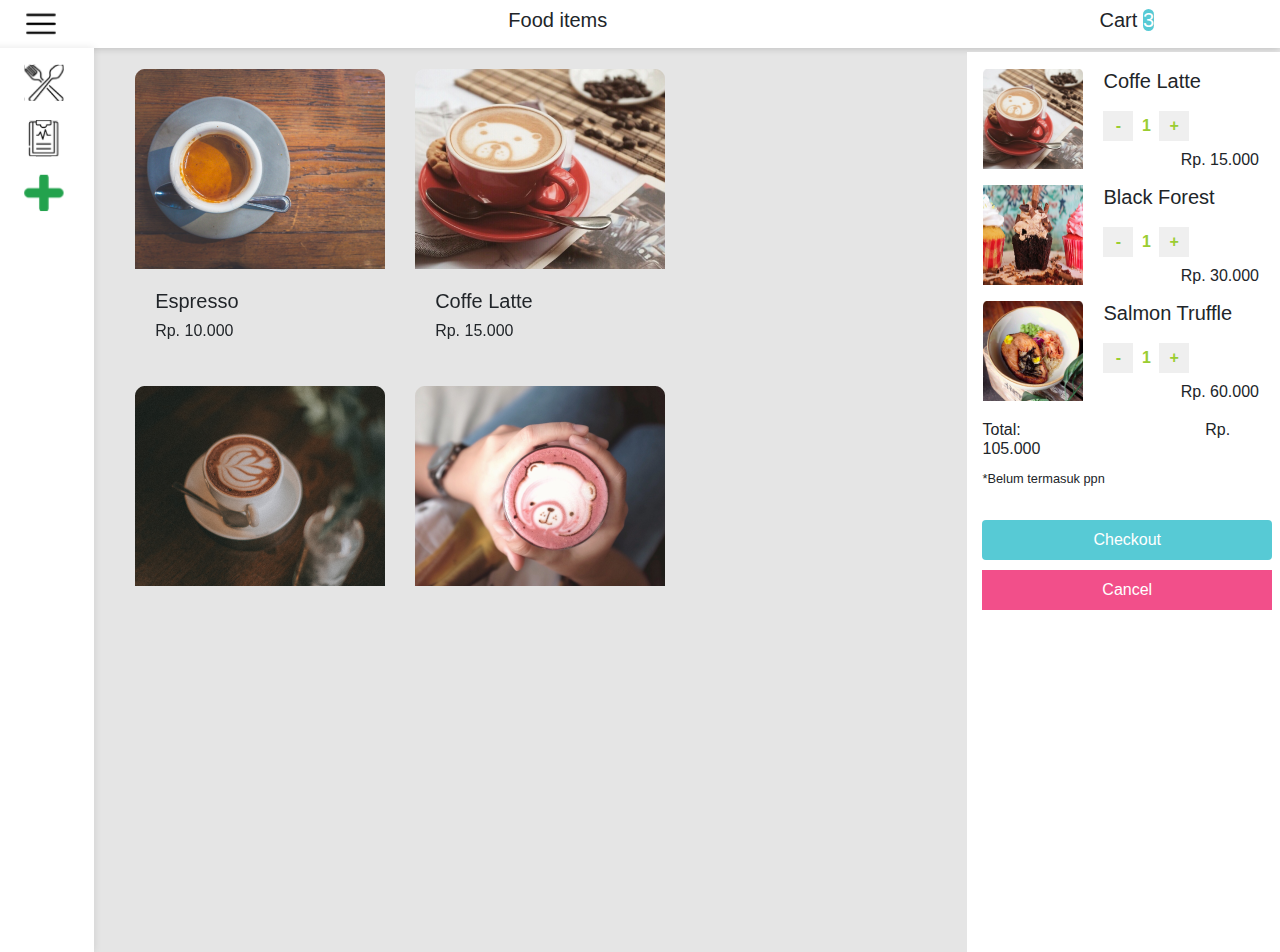
<file: checkout.html>
<!DOCTYPE html>
<html lang="en">

<head>
    <meta charset="UTF-8">
    <meta name="viewport" content="width=device-width, initial-scale=1.0">
    <title>Checkout</title>
    <!-- CSS -->
    <link rel="stylesheet" href="css/bootstrap.min.css">
    <link rel="stylesheet" href="css/style2.css">
    <link rel="stylesheet" href="script/jquery.nice-number.css">

</head>

<body>

    <nav class="navbar navbar-light ">
        <a class="navbar-brand" href="#">
            <img src="images/menu (1).svg" width="30" height="30" class="d-inline-block align-top" alt=""
                loading="lazy">
        </a>
        <div class="justify-content-center mx-auto">
            <div class="food-name-brand mx-auto">
                <h5>Food items</h5>
            </div>
        </div>
        <div class="food-name-cart" style="margin-right:110px;">
            <h5>Cart <span style="background-color:#57CAD5; border-radius:100px; color:white;">3</span></h5>
        </div>

    </nav>


    <section id="main-side-aside">
        <div class="row">
            <div class="col-md-1" style="background-color:#ffff;">
                <div class="sidebar pl-4">
                    <a href=""><img src="images/fork.svg" alt="" width="40" height="40"></a>
                    <a href=""><img src="images/clipboard.svg" alt="" width="40" height="40"></a>
                    <a href=""><img src="images/add.svg" alt="" width="40" height="40"></a>
                </div>
            </div>
            <div class="col-md-8 mt-1">
                <div class="card d-inline-block mt-3">
                    <img src="images/ESPRESSO.png" alt="" width="250" height="200">
                    <div class="card-body">
                        <h5>Espresso</h5>
                        <h6>Rp. 10.000</h6>
                    </div>
                </div>
                <div class="card d-inline-block mt-3">
                    <img src="images/COFFELATTE.png" alt="" width="250" height="200">
                    <div class="card-body">
                        <h5>Coffe Latte</h5>
                        <h6>Rp. 15.000</h6>
                    </div>
                </div>
                <div class="card d-inline-block mt-3">
                    <img src="images/CAPPUCCINO.png" alt="" width="250" height="200">
                    <div class="card-body">
                        <h5>Cappucino</h5>
                        <h6>Rp. 10.000</h6>
                    </div>
                </div>
                <div class="card d-inline-block mt-3">
                    <img src="images/REDVELVET.png" alt="" width="250" height="200">
                    <div class="card-body">
                        <h5>Red Velvet Latte</h5>
                        <h6>Rp. 33.000</h6>
                    </div>
                </div>
                <div class="card d-inline-block mt-3">
                    <img src="images/CHOCORHUM.jpg" alt="" width="250" height="200">
                    <div class="card-body">
                        <h5>Choco Rhum</h5>
                        <h6>Rp. 28.000</h6>
                    </div>
                </div>
                <div class="card d-inline-block mt-3">
                    <img src="images/BLACKFOREST.jpg" alt="" width="250" height="200">
                    <div class="card-body">
                        <h5>Black Forest</h5>
                        <h6>Rp. 30.000</h6>
                    </div>
                </div>
                <div class="card d-inline-block mt-3">
                    <img src="images/CHICKENKATSU.png" alt="" width="250" height="200">
                    <div class="card-body">
                        <h5>Chicken Katsu Dabu-dabu</h5>
                        <h6>Rp. 60.000</h6>
                    </div>
                </div>
                <div class="card d-inline-block mt-3">
                    <img src="images/SALMONTRUFFLE.png" alt="" width="250" height="200">
                    <div class="card-body">
                        <h5>Salmon Truffle</h5>
                        <h6>Rp. 60.000</h6>
                    </div>
                </div>
                <div class="card d-inline-block mt-3">
                    <img src="images/WIENER.png" alt="" width="250" height="200">
                    <div class="card-body">
                        <h5>Wiener Schnitzel</h5>
                        <h6>Rp. 69.000</h6>
                    </div>
                </div>

            </div>
            <div class="col-md-3 mt-1" style="background-color: #ffff; height: 100vh;">
                <div class="card-listed">
                    <div class="card mt-3">
                        <div class="row no-gutters">
                            <img src="images/COFFELATTE.png" alt="" width="100" height="100">
                            <div class="card-body">
                                <h5>Coffe Latte</h5>
                                <input type="number" value="1" min="1">
                                <h6>Rp. 15.000</h6>
                            </div>
                        </div>
                    </div>
                    <div class="card mt-3">
                        <div class="row no-gutters">
                            <img src="images/BLACKFOREST.jpg" alt="" width="100" height="100">
                            <div class="card-body">
                                <h5>Black Forest</h5>
                                <input type="number" value="1" min="1">
                                <h6>Rp. 30.000</h6>
                            </div>
                        </div>
                    </div>
                    <div class="card mt-3">
                        <div class="row no-gutters">
                            <img src="images/SALMONTRUFFLE.png" alt="" width="100" height="100">
                            <div class="card-body">
                                <h5>Salmon Truffle</h5>
                                <input type="number" value="1" min="1">
                                <h6>Rp. 60.000</h6>
                            </div>
                        </div>
                    </div>
                </div>
                <div class="price-total-cart">
                    <h6>Total: <span style="margin-left:180px;">Rp. 105.000</span></h6>
                    <small>*Belum termasuk ppn</small>
                </div>
                <div class="button-checkout-cancel ">
                    <div class="button-checkout">
                        <button type="button" class="btn btn-primary" data-toggle="modal"
                            data-target="#exampleModal">Checkout</button>
                    </div>
                    <div class="button-cancel">
                        <button>Cancel</button>
                    </div>
                </div>
            </div>
        </div>

        <!-- Modal -->
        <!-- Button trigger modal -->


        <!-- Modal -->
        <div class="modal fade" id="exampleModal" tabindex="-1" aria-labelledby="exampleModalLabel" aria-hidden="true">
            <div class="modal-dialog modal-lg">
                <div class="modal-content">
                    <div class="d-inline-block">
                        <h4 class="ml-3 mt-2" style="display: inline-block;">Checkout</h4>
                        <h5 style="display:inline-block; margin-left:450px;">Receipt no: #010410919</h5>
                    </div>
                    <small class="ml-3 mt-2"><h6>Cashier : Pevita Pearce</h6></small>
                    <div class="listed-payment ml-3" style="margin-top:30px;">
                        <h5 class="" style="display: inline-block;">Coffe latte 1x</h5>
                        <h5 style="display:inline-block; margin-left:550px;">Rp. 15.000</h5>
                    </div>
                    <div class="listed-payment ml-3" ">
                        <h5 class="" style="display: inline-block;">Black Forest 1x</h5>
                        <h5 style="display:inline-block; margin-left:535px;">Rp. 30.000</h5>
                    </div>
                    <div class="listed-payment ml-3" >
                        <h5 class="" style="display: inline-block;">Salmon Truffle Teriyaki 1x</h5>
                        <h5 style="display:inline-block; margin-left:435px;">Rp. 60.000</h5>
                    </div>
                    <div class="listed-payment ml-3" >
                        <h5 class="" style="display: inline-block;">Ppn 10%</h5>
                        <h5 style="display:inline-block; margin-left:590px;">Rp. 10.500</h5>
                    </div>
                    <div class="listed-payment ml-3 mt-3" >                        
                        <h5 style="display:inline-block; margin-left:590px;">Total: <span style="margin-left:25px;">Rp. 105.000</span> </h5>
                    </div>
                    <div class="listed-payment ml-3 mt-3" >
                        <h5 class="" style="display: inline-block;">Payment: Cash</h5>
                    </div>
                    <div class="button-option mt-2 mx-auto" style="display: flex; flex-direction: column; width: 70%; text-align: center;">
                        <button class="btn" style="background-color: #F24F8A; border:none; color: #ffff; height: 40px;">Print</button>
                        <h6>or</h6>
                        <button class="btn mb-3" style="background-color: #57CAD5; border:none; color: #ffff; height: 40px;">Send Email</button>
                    </div>
                </div>
            </div>
        </div>

    </section>

    <script src="script/jquery-3.5.1.min.js"></script>
    <script src="script/jquery.nice-number.js"></script>
    <script src="js/bootstrap.min.js"></script>

    <script>
        $(function () {
            $('input[type="number"]').niceNumber();
        })
    </script>
</body>

</html>
</file>
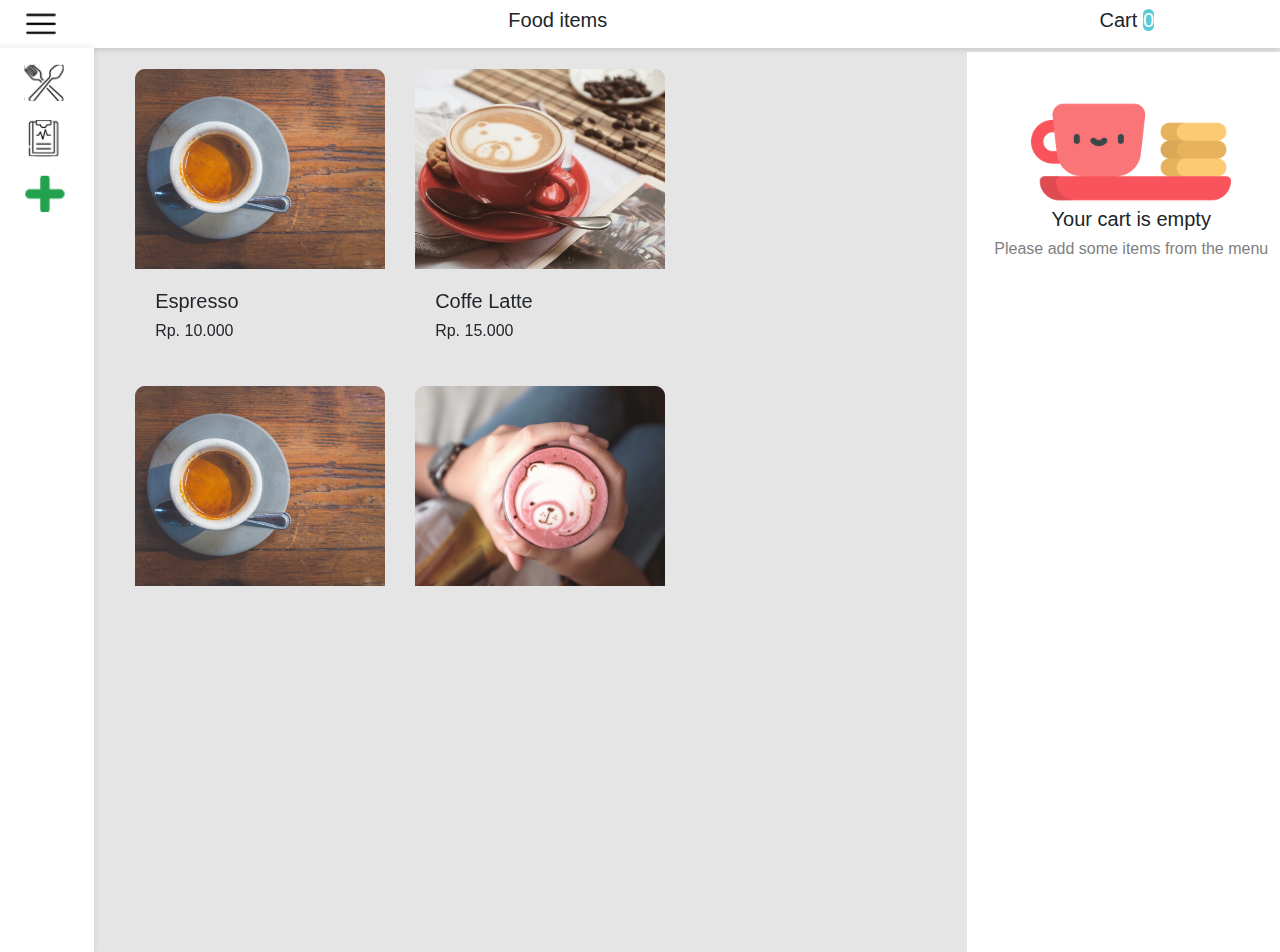
<file: homepage.html>
<!DOCTYPE html>
<html lang="en">

<head>
    <meta charset="UTF-8">
    <meta name="viewport" content="width=device-width, initial-scale=1.0">
    <title>HomePage</title>
    <!-- CSS -->
    <link rel="stylesheet" href="css/bootstrap.min.css">
    <link rel="stylesheet" href="css/style2.css">
    <link rel="stylesheet" href="script/jquery.nice-number.css">

</head>

<body>

    <nav class="navbar navbar-light ">
        <a class="navbar-brand" href="#">
            <img src="images/menu (1).svg" width="30" height="30" class="d-inline-block align-top" alt=""
                loading="lazy">
        </a>
        <div class="justify-content-center mx-auto">
            <div class="food-name-brand mx-auto">
                <h5>Food items</h5>
            </div>
        </div>
        <div class="food-name-cart" style="margin-right:110px;">
            <h5>Cart <span style="background-color:#57CAD5; border-radius:100px; color:white;">0</span></h5>
        </div>

    </nav>


    <section id="main-side-aside">
        <div class="row">
            <div class="col-md-1" style="background-color:#ffff;">
                <div class="sidebar pl-4">
                    <a href=""><img src="images/fork.svg" alt="" width="40" height="40"></a>
                    <a href=""><img src="images/clipboard.svg" alt="" width="40" height="40"></a>
                    <button data-toggle="modal" data-target="#addedModal" class="modal-button-added"><img
                            src="images/add.svg" alt=""></button>
                </div>
            </div>
            <div class="col-md-8 mt-1">
                <div class="card d-inline-block mt-3">
                    <img src="images/ESPRESSO.png" alt="" width="250" height="200">
                    <div class="card-body">
                        <h5>Espresso</h5>
                        <h6>Rp. 10.000</h6>
                    </div>
                </div>
                <div class="card d-inline-block mt-3">
                    <img src="images/COFFELATTE.png" alt="" width="250" height="200">
                    <div class="card-body">
                        <h5>Coffe Latte</h5>
                        <h6>Rp. 15.000</h6>
                    </div>
                </div>
                <div class="card d-inline-block mt-3">
                    <img src="images/ESPRESSO.png" alt="" width="250" height="200">
                    <div class="card-body">
                        <h5>Cappucino</h5>
                        <h6>Rp. 5.000</h6>
                    </div>
                </div>
                <div class="card d-inline-block mt-3">
                    <img src="images/REDVELVET.png" alt="" width="250" height="200">
                    <div class="card-body">
                        <h5>Red Velvet Latte</h5>
                        <h6>Rp. 33.000</h6>
                    </div>
                </div>
                <div class="card d-inline-block mt-3">
                    <img src="images/CHOCORHUM.jpg" alt="" width="250" height="200">
                    <div class="card-body">
                        <h5>Choco Rhum</h5>
                        <h6>Rp. 28.000</h6>
                    </div>
                </div>
                <div class="card d-inline-block mt-3">
                    <img src="images/BLACKFOREST.jpg" alt="" width="250" height="200">
                    <div class="card-body">
                        <h5>Black Forest</h5>
                        <h6>Rp. 30.000</h6>
                    </div>
                </div>
                <div class="card d-inline-block mt-3">
                    <img src="images/CHICKENKATSU.png" alt="" width="250" height="200">
                    <div class="card-body">
                        <h5>Chicken Katsu Dabu-dabu</h5>
                        <h6>Rp. 60.000</h6>
                    </div>
                </div>
                <div class="card d-inline-block mt-3">
                    <img src="images/SALMONTRUFFLE.png" alt="" width="250" height="200">
                    <div class="card-body">
                        <h5>Salmon Truffle Teriyaki</h5>
                        <h6>Rp. 60.000</h6>
                    </div>
                </div>
                <div class="card d-inline-block mt-3">
                    <img src="images/WIENER.png" alt="" width="250" height="200">
                    <div class="card-body">
                        <h5>Wiener Schnitzel</h5>
                        <h6>Rp. 10.000</h6>
                    </div>
                </div>

            </div>
            <div class="col-md-3 mt-1 " style="background-color: #ffff; height: 100vh;">
                <div class="empty-item" style="text-align: center;">
                    <img src="images/food-and-restaurant.svg" alt="">
                    <h5 style="margin-top:-45px;">Your cart is empty</h5>
                    <small style="color:gray;">
                        <h6>Please add some items from the menu</h6>
                    </small>
                </div>

            </div>
        </div>

        <!-- Modal -->
        <!-- Button trigger modal -->


        <!-- Modal -->
        <div class="modal fade" id="addedModal" tabindex="-1" aria-labelledby="exampleModalLabel" aria-hidden="true">
            <div class="modal-dialog ">
                <div class="modal-content">
                    <div class="col-md-12">
                        <div class="modal-title mt-3">
                            <h3>Add item</h3>
                        </div>
                        <form action="">
                            <div class="form-group row mt-3">
                                <label for="name" class="col-sm-2 col-form-label">
                                    <h6>Name</h6>
                                </label>
                                <div class="col-sm-10">
                                    <input type="text" class="form-control" id="name">
                                </div>
                            </div>
                            <div class="form-group row mt-3">
                                <label for="image" class="col-sm-2 col-form-label">
                                    <h6>Image</h6>
                                </label>
                                <div class="custom-file col-sm-8" style="margin-left:15px;">
                                    <input type="file" class="custom-file-input" id="customFile">
                                    <label class="custom-file-label" for="customFile">Choose file</label>
                                </div>
                            </div>
                            <div class="form-group row mt-3">
                                <label for="price" class="col-sm-2 col-form-label">
                                    <h6>Price</h6>
                                </label>
                                <div class="col-sm-10">
                                    <input type="text" class="form-control" id="price" name="price">
                                </div>
                            </div>
                            <div class="form-group row mt-3">
                                <label for="category" class="col-sm-2 col-form-label">
                                    <h6>Category</h6>
                                </label>
                                <div class="col-sm-4">
                                    <select class="custom-select">
                                        <option selected>Category</option>
                                        <option value="1">Coffe latte</option>
                                        <option value="2">Espresso</option>
                                        <option value="3">Cake</option>
                                    </select>
                                </div>
                            </div>
                            <div class="buttons-modal-decision mb-3 float-right">
                                <button type="button" class="btn btn-modal-cancel" >Cancel</button>
                                <button type="button" class="btn btn-modal-add" >Add</button>
                            </div>
                        </form>
                    </div>
                </div>
            </div>
        </div>



    </section>

    <script src="script/jquery-3.5.1.min.js"></script>
    <script src="script/jquery.nice-number.js"></script>
    <script src="js/bootstrap.min.js"></script>

    <script>
        $(function () {
            $('input[type="number"]').niceNumber();
        })
    </script>
</body>

</html>
</file>
<file: css/style2.css>
body{
    background-color: #E5E5E5;
}

/* Alternate Element */




/* end of alternate */

/* Navbar */
.navbar{
    background-color:#FFFFFF;
    
}

.navbar-brand{
    margin-left:10px;
    position: fixed;
}

.food-name-cart{
    margin-right: 40px;
}

.navbar{
    box-shadow: 0 0 8px 0 rgba(0,0,0,0.2);
}

/* end navbar */

/* Sidebar */

.col-md-1{
    box-shadow: 0 0 8px 0 rgba(0,0,0,0.1);    
}

.sidebar img{ 
    margin-top:15px;
}

/* end of navbar */


/* Main bar */
.col-md-8{
    padding-left: 20px;
    display: flex;
    flex-wrap: wrap;
    overflow-y: scroll ;
    height: 550px;
}

.col-md-8 .card{
    width: 260px;
    margin-left: 20px;
    background-color:transparent;
    border-color: transparent;
    
}

/* end of main bar */


/* Aside bar */
.col-md-3 .card{
    height: 100px;
    display: flex;
    background-color:transparent;
    border-color: transparent;
}

.col-md-3 .card .no-gutters .card-body h5{
    margin-top:-20px;
}

.col-md-3 .card .no-gutters .card-body input{
    margin-top:10px;
    height: 24px;
    width: 30px;
    border-color:transparent;
    color: yellowgreen;
    font-weight: bold;
}

.col-md-3 .card .no-gutters .card-body button{
    margin-top:10px;
    height: 30px;
    width: 30px;
    border-color:transparent;
    color: yellowgreen;
    font-weight: bold;
}

.col-md-3 .card .no-gutters .card-body h6{
    margin-top:9px;
    text-align: right;   
}

.price-total-cart{
    margin-top:20px;
}

.col-md-3 .button-checkout-cancel{
    display: flex;
    flex-direction: column;
    margin-top:30px;
    padding-right: 8px; 
}

.col-md-3 .button-checkout-cancel button{
    width: 100%;
    height: 40px;   
    
}

.col-md-3 .button-checkout-cancel .button-checkout button{
    background-color:#57CAD5;
    border: none;
    color:#FFFFFF
}

.col-md-3 .button-checkout-cancel .button-cancel button{
    margin-top: 10px;
    background-color:#F24F8A;
    border: none;
    color:#FFFFFF
}


/* Modal  */

/* Modal Checkout */
.modal-button-added{
    background-color: transparent;
    border: none;    
}

.modal-button-added::after{
    border: none;    
}

.modal-button-added img{    
    width: 40px;
    height: 40px;
    margin-left: -5px;
    border:none;
}
/* end modal checkout */

/* Modal Added */

.form-control{
    box-shadow: 0 2px 3px 0 rgba(0,0,0,0.2);
}

.buttons-modal-decision .btn-modal-cancel{
    background-color: #F24F8A; 
    color: #ffff;
}

.buttons-modal-decision .btn-modal-add{
    background-color: #57CAD5; 
    color: #ffff
}
/* end modal added */

@media (max-width:575.98px){
    .food-name-cart{
        display: none;
    }
}
</file>
